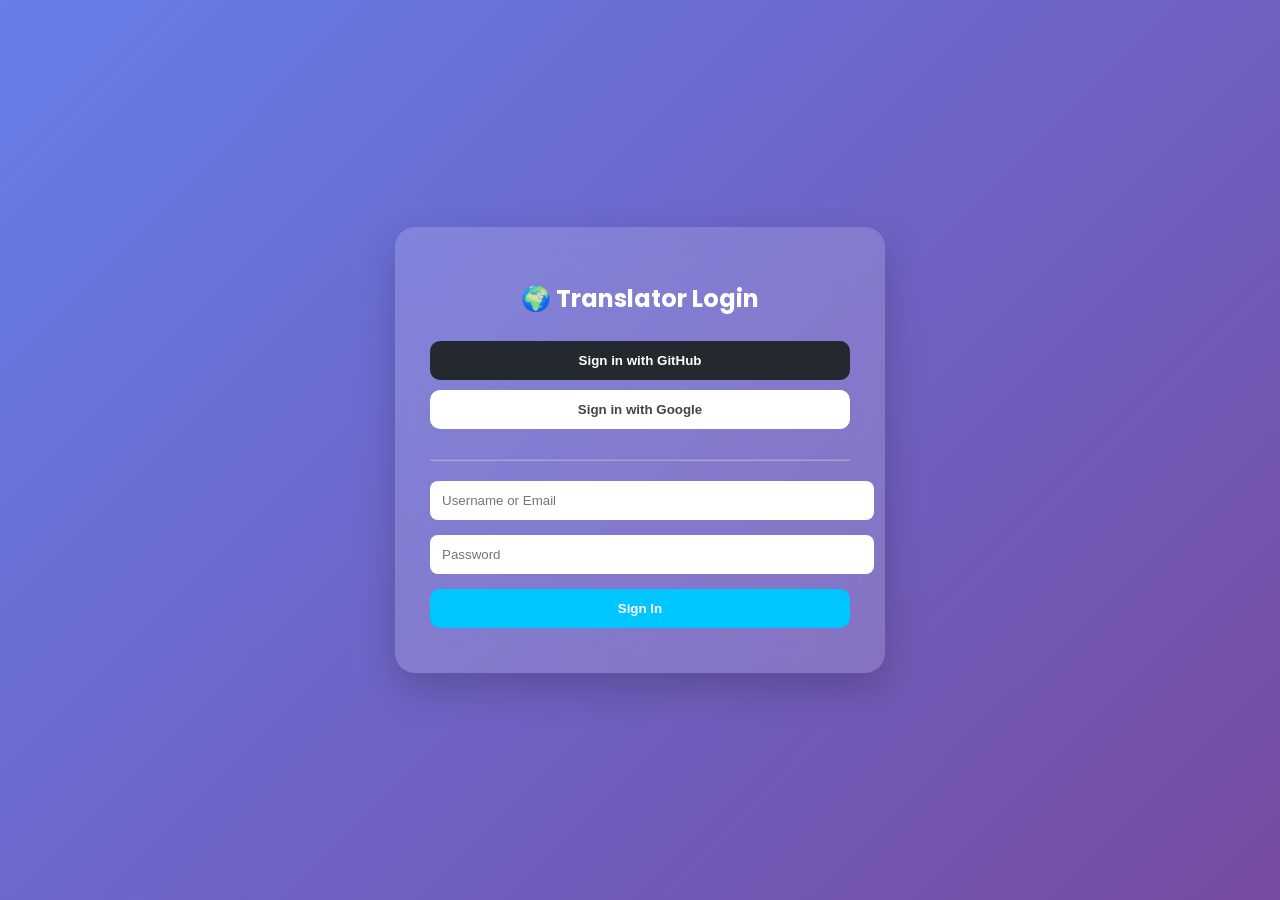
<file: templates/login.html>
<!doctype html>
<html lang="en">
<head>
<meta charset="utf-8">
<meta name="viewport" content="width=device-width, initial-scale=1">
<title>Translator Login</title>

<link href="https://fonts.googleapis.com/css2?family=Poppins:wght@300;400;600;700&display=swap" rel="stylesheet">

<style>
body {
    margin: 0;
    font-family: 'Poppins', sans-serif;
    background: linear-gradient(135deg, #667eea, #764ba2);
    display: flex;
    align-items: center;
    justify-content: center;
    height: 100vh;
}

.card {
    width: 420px;
    backdrop-filter: blur(20px);
    background: rgba(255, 255, 255, 0.15);
    padding: 35px;
    border-radius: 20px;
    box-shadow: 0 15px 40px rgba(0,0,0,0.2);
    color: white;
}

.card h2 {
    text-align: center;
    font-weight: 700;
    margin-bottom: 25px;
}

.btn {
    width: 100%;
    padding: 12px;
    border-radius: 10px;
    border: none;
    font-weight: 600;
    cursor: pointer;
    transition: 0.3s;
    margin-bottom: 10px;
}

.github {
    background: #24292f;
    color: white;
}

.github:hover {
    background: #000;
}

.google {
    background: white;
    color: #444;
}

.google:hover {
    background: #f1f1f1;
}

input {
    width: 100%;
    padding: 12px;
    border-radius: 8px;
    border: none;
    margin-bottom: 15px;
    outline: none;
}

.submit {
    background: #00c6ff;
    color: white;
}

.submit:hover {
    background: #0072ff;
}
</style>
</head>

<body>

<div class="card">
    <h2>🌍 Translator Login</h2>

    <a href="/login/github">
        <button class="btn github">Sign in with GitHub</button>
    </a>

    <a href="/login/google">
        <button class="btn google">Sign in with Google</button>
    </a>

    <hr style="border-color:rgba(255,255,255,0.3); margin:20px 0;">

    <form method="post" action="/login">
        <input name="username" placeholder="Username or Email" required>
        <input type="password" name="password" placeholder="Password" required>
        <button class="btn submit">Sign In</button>
    </form>
</div>

</body>
</html>
</file>
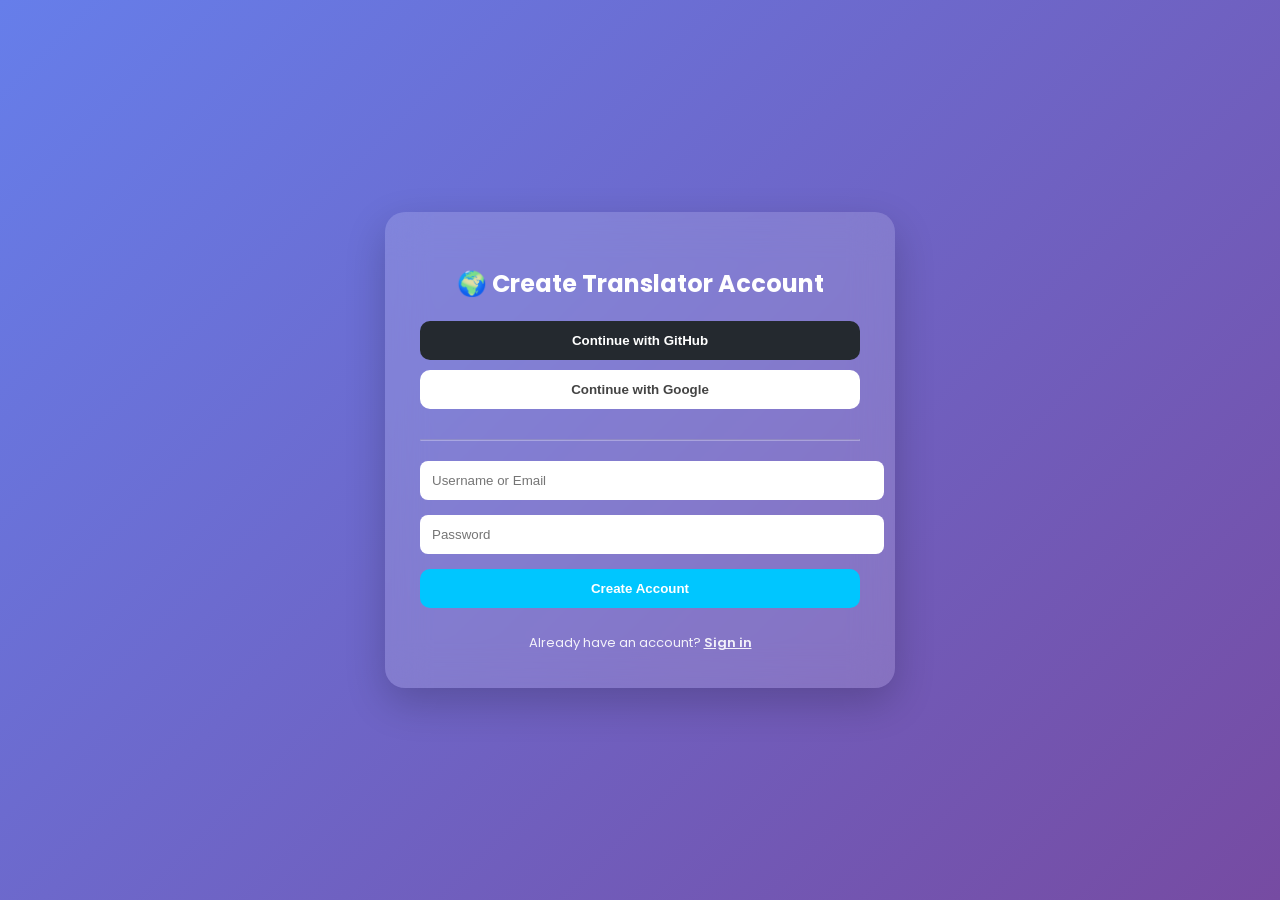
<file: templates/register.html>
<!doctype html>
<html lang="en">
<head>
<meta charset="utf-8">
<meta name="viewport" content="width=device-width, initial-scale=1">
<title>Create Account - Translator</title>

<link href="https://fonts.googleapis.com/css2?family=Poppins:wght@300;400;600;700&display=swap" rel="stylesheet">

<style>
body {
    margin: 0;
    font-family: 'Poppins', sans-serif;
    background: linear-gradient(135deg, #667eea, #764ba2);
    display: flex;
    align-items: center;
    justify-content: center;
    height: 100vh;
}

.card {
    width: 440px;
    backdrop-filter: blur(20px);
    background: rgba(255, 255, 255, 0.15);
    padding: 35px;
    border-radius: 20px;
    box-shadow: 0 15px 40px rgba(0,0,0,0.2);
    color: white;
}

.card h2 {
    text-align: center;
    font-weight: 700;
    margin-bottom: 20px;
}

.btn {
    width: 100%;
    padding: 12px;
    border-radius: 10px;
    border: none;
    font-weight: 600;
    cursor: pointer;
    transition: 0.3s;
    margin-bottom: 10px;
}

.github {
    background: #24292f;
    color: white;
}

.github:hover {
    background: #000;
}

.google {
    background: white;
    color: #444;
}

.google:hover {
    background: #f1f1f1;
}

input {
    width: 100%;
    padding: 12px;
    border-radius: 8px;
    border: none;
    margin-bottom: 15px;
    outline: none;
}

.submit {
    background: #00c6ff;
    color: white;
}

.submit:hover {
    background: #0072ff;
}

.small-text {
    text-align: center;
    font-size: 13px;
    margin-top: 15px;
    opacity: 0.9;
}
</style>
</head>

<body>

<div class="card">
    <h2>🌍 Create Translator Account</h2>

    <a href="/login/github">
        <button class="btn github">Continue with GitHub</button>
    </a>

    <a href="/login/google">
        <button class="btn google">Continue with Google</button>
    </a>

    <hr style="border-color:rgba(255,255,255,0.3); margin:20px 0;">

    <form method="post" action="/register">
        <input name="username" placeholder="Username or Email" required>
        <input type="password" name="password" placeholder="Password" required>
        <button class="btn submit">Create Account</button>
    </form>

    <div class="small-text">
        Already have an account?
        <a href="/login" style="color:#fff; font-weight:600;">Sign in</a>
    </div>
</div>

</body>
</html>
</file>
